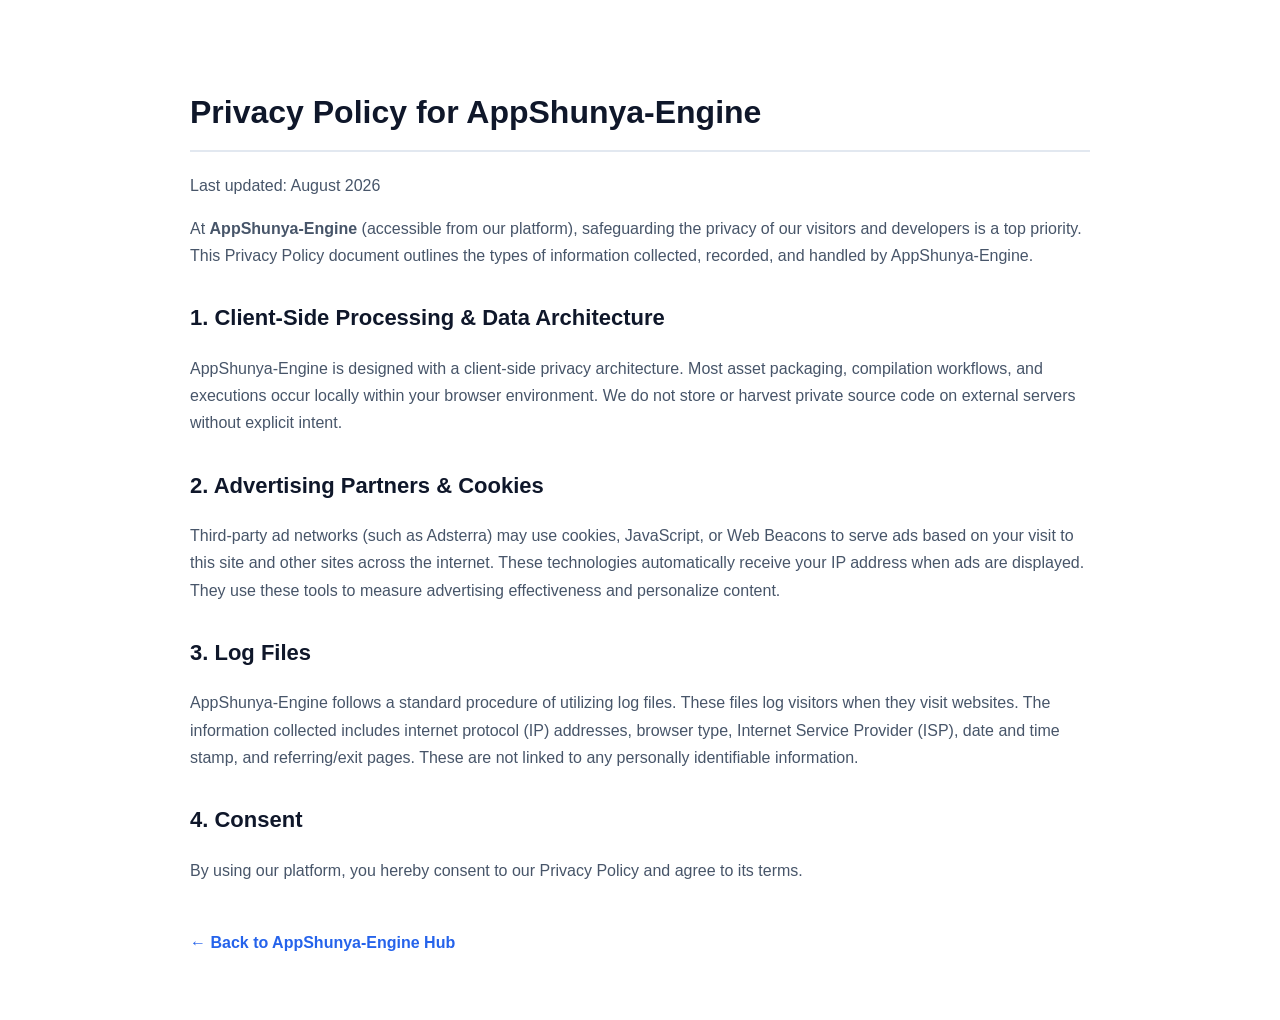
<file: privacy.html>
<!DOCTYPE html>
<html lang="en">
<head>
    <meta charset="UTF-8">
    <meta name="viewport" content="width=device-width, initial-scale=1.0">
    <title>Privacy Policy - AppShunya-Engine</title>
    <style>
        body { 
            font-family: 'Segoe UI', Tahoma, Geneva, Verdana, sans-serif; 
            background: #ffffff; 
            color: #334155; 
            padding: 5vw 5%; 
            line-height: 1.7; 
            margin: 0;
            box-sizing: border-box;
        }
        .container { 
            width: 100%;
            max-width: 900px; 
            margin: auto; 
            padding: 0; 
        }
        h1, h2 { color: #0f172a; }
        h1 { 
            font-size: clamp(22px, 4vw, 32px); 
            margin-bottom: 20px; 
            border-bottom: 2px solid #e2e8f0; 
            padding-bottom: 10px; 
        }
        h2 { 
            font-size: clamp(18px, 3vw, 22px); 
            margin-top: 30px; 
        }
        p { 
            margin-bottom: 15px; 
            color: #475569; 
            font-size: clamp(14px, 2vw, 16px);
        }
        a { color: #2563eb; text-decoration: none; }
        a:hover { text-decoration: underline; }
        .back-link { display: inline-block; margin-top: 30px; font-weight: bold; }
    </style>
</head>
<body>
    <div class="container">
        <h1>Privacy Policy for AppShunya-Engine</h1>
        <p>Last updated: August 2026</p>

        <p>At <strong>AppShunya-Engine</strong> (accessible from our platform), safeguarding the privacy of our visitors and developers is a top priority. This Privacy Policy document outlines the types of information collected, recorded, and handled by AppShunya-Engine.</p>

        <h2>1. Client-Side Processing & Data Architecture</h2>
        <p>AppShunya-Engine is designed with a client-side privacy architecture. Most asset packaging, compilation workflows, and executions occur locally within your browser environment. We do not store or harvest private source code on external servers without explicit intent.</p>

        <h2>2. Advertising Partners & Cookies</h2>
        <p>Third-party ad networks (such as Adsterra) may use cookies, JavaScript, or Web Beacons to serve ads based on your visit to this site and other sites across the internet. These technologies automatically receive your IP address when ads are displayed. They use these tools to measure advertising effectiveness and personalize content.</p>

        <h2>3. Log Files</h2>
        <p>AppShunya-Engine follows a standard procedure of utilizing log files. These files log visitors when they visit websites. The information collected includes internet protocol (IP) addresses, browser type, Internet Service Provider (ISP), date and time stamp, and referring/exit pages. These are not linked to any personally identifiable information.</p>

        <h2>4. Consent</h2>
        <p>By using our platform, you hereby consent to our Privacy Policy and agree to its terms.</p>

        <a class="back-link" href="index.html">← Back to AppShunya-Engine Hub</a>
    </div>
</body>
</html>
</file>
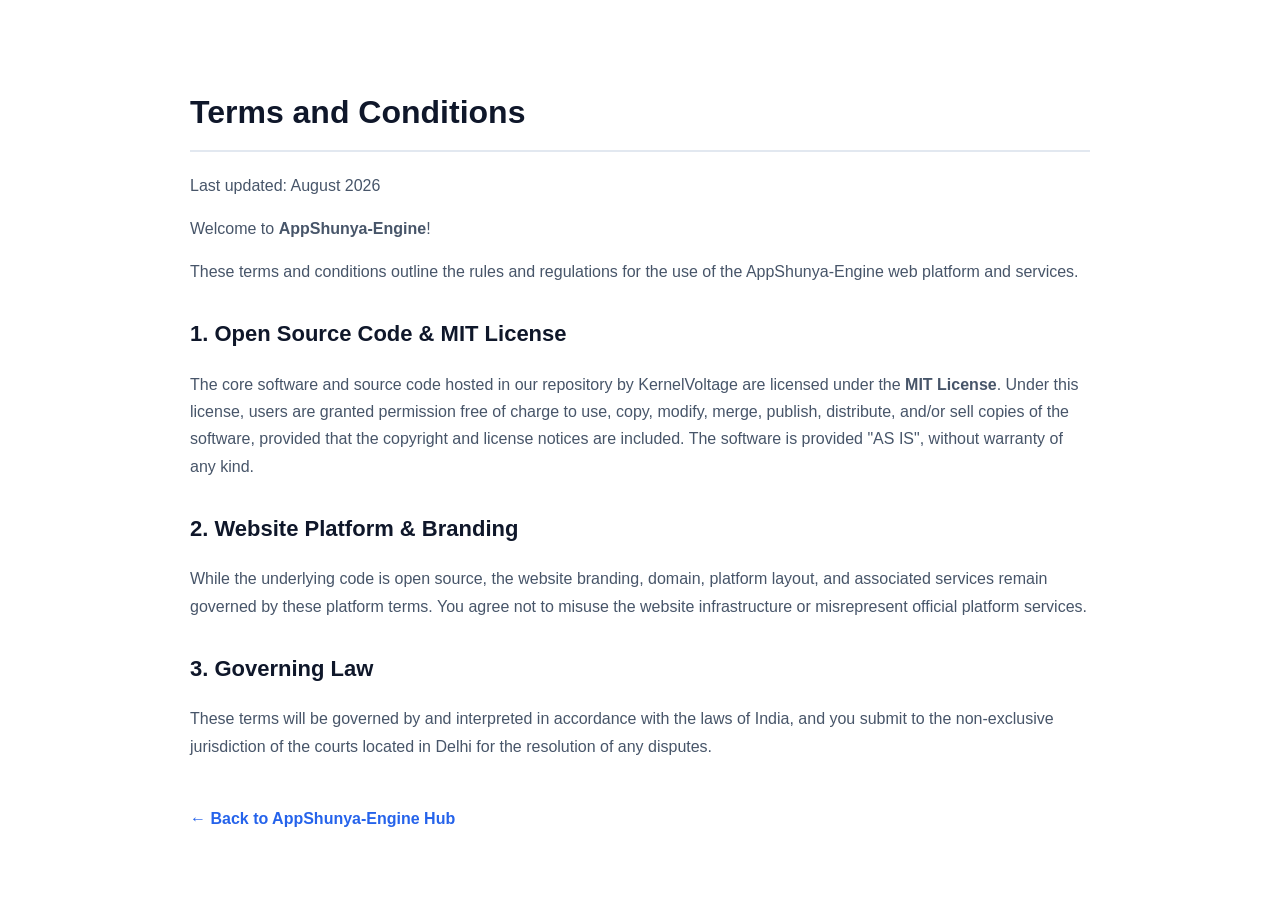
<file: terms.html>
<!DOCTYPE html>
<html lang="en">
<head>
    <meta charset="UTF-8">
    <meta name="viewport" content="width=device-width, initial-scale=1.0">
    <title>Terms & Conditions - AppShunya-Engine</title>
    <style>
        body { 
            font-family: 'Segoe UI', Tahoma, Geneva, Verdana, sans-serif; 
            background: #ffffff; 
            color: #334155; 
            padding: 5vw 5%; 
            line-height: 1.7; 
            margin: 0;
            box-sizing: border-box;
        }
        .container { 
            width: 100%;
            max-width: 900px; 
            margin: auto; 
            padding: 0; 
        }
        h1, h2 { color: #0f172a; }
        h1 { 
            font-size: clamp(22px, 4vw, 32px); 
            margin-bottom: 20px; 
            border-bottom: 2px solid #e2e8f0; 
            padding-bottom: 10px; 
        }
        h2 { 
            font-size: clamp(18px, 3vw, 22px); 
            margin-top: 30px; 
        }
        p { 
            margin-bottom: 15px; 
            color: #475569; 
            font-size: clamp(14px, 2vw, 16px);
        }
        a { color: #2563eb; text-decoration: none; }
        a:hover { text-decoration: underline; }
        .back-link { display: inline-block; margin-top: 30px; font-weight: bold; }
    </style>
</head>
<body>
    <div class="container">
        <h1>Terms and Conditions</h1>
        <p>Last updated: August 2026</p>

        <p>Welcome to <strong>AppShunya-Engine</strong>!</p>
        <p>These terms and conditions outline the rules and regulations for the use of the AppShunya-Engine web platform and services.</p>

        <h2>1. Open Source Code & MIT License</h2>
        <p>The core software and source code hosted in our repository by KernelVoltage are licensed under the <strong>MIT License</strong>. Under this license, users are granted permission free of charge to use, copy, modify, merge, publish, distribute, and/or sell copies of the software, provided that the copyright and license notices are included. The software is provided "AS IS", without warranty of any kind.</p>

        <h2>2. Website Platform & Branding</h2>
        <p>While the underlying code is open source, the website branding, domain, platform layout, and associated services remain governed by these platform terms. You agree not to misuse the website infrastructure or misrepresent official platform services.</p>

        <h2>3. Governing Law</h2>
        <p>These terms will be governed by and interpreted in accordance with the laws of India, and you submit to the non-exclusive jurisdiction of the courts located in Delhi for the resolution of any disputes.</p>

        <a class="back-link" href="index.html">← Back to AppShunya-Engine Hub</a>
    </div>
</body>
</html>
</file>
